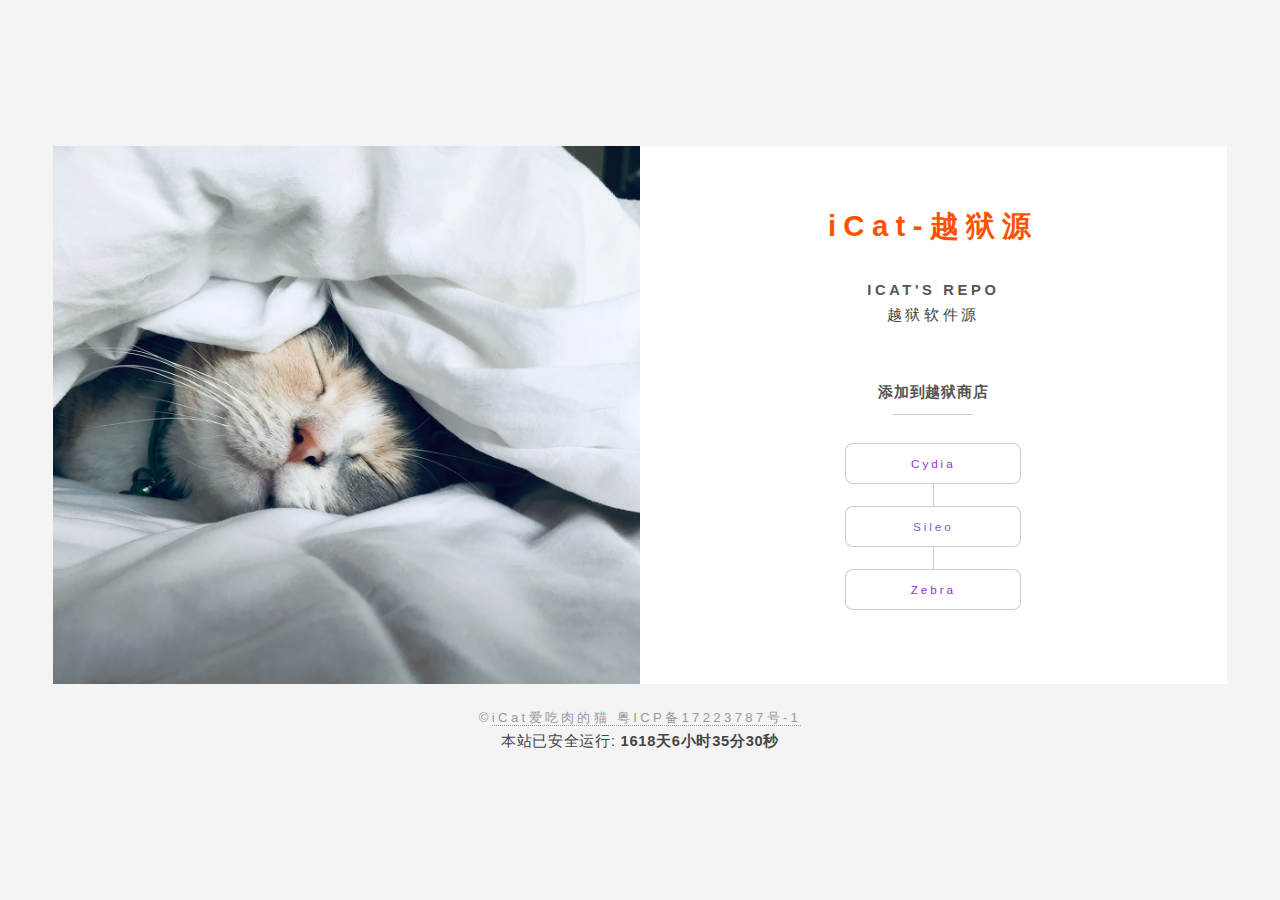
<file: index.html>
<!DOCTYPE html>
    <title>iCat-越狱源</title>
    <meta http-equiv="Content-Type" content="text/html; charset=UTF-8"/>
    <meta http-equiv="pragma" content="no-cache">
    <meta http-equiv="Cache-Control" content="no-store, must-revalidate">
    <meta http-equiv="expires" content="0">
    <meta http-equiv="X-UA-Compatible" content="IE=edge,chrome=1">
    <meta name="viewport" content="width=device-width, initial-scale=1, user-scalable=no">
    <meta http-equiv="Cache-Control" content="no-siteapp">

    <meta name="apple-mobile-web-app-title" content="iCat-越狱源">
    <meta name="author" content="iCat-越狱源">
    <meta name="keywords" content="iCat-越狱源，越狱主页，越狱">
    <meta name="description" content="iCat-越狱源，越狱主页，越狱">

    <link rel="shortcut icon" href="https://meuicat.com//media/favicon.png">
    <link rel="stylesheet" href="css/style.css" type="text/css">
    <script src="js/util.js"></script>
    <script src="js/respond.min.js"></script>
</head>

<body id="body">
<script src="js/clipboard.min.js"></script>
<script type="text/javascript">
            var clipboard = new Clipboard('body', {
                text: function() {
                    return "";
                }
            });
            clipboard.on('success', function(e) {
                alert
            });
            clipboard.on('error', function(e) {
                alert
            });
</script>

<div id="wrapper">
<article id="home" class="panel special" style="display: flex;">
<div class="image" style="background-image: url(./img/icon-tt.png); background-position: center center;">
</div>
<div class="content">
<div class="inner">
<header>
  <div class="content">
		<div class="inner">
                        <h1><font color="#FF5200">iCat-越狱源</font></h1>
			
                        <p><strong>iCat's Repo</strong></p>
          <p>越狱软件源</p>
			<p>&nbsp;  </p>
                        <p>&nbsp;</p>
<div id="hitokoto" style=""><strong>添加到越狱商店</strong></div>
          </div></div></header>
                    <nav id="nav">
                        <ul class="actions vertical special spinY">
							<li><a onclick="location.href='cydia://url/https://cydia.saurik.com/api/share#?source=https://repo.meuicat.com/';" class="button"><font color="#9932CC">Cydia</font></a></li>
							<li><a onclick="location.href='sileo://source/https://repo.meuicat.com/';" class="button"><font color="6666CC">Sileo</font></a></li>
                            <li><a onclick="location.href='zbra://sources/add/https://repo.meuicat.com/';" class="button"><font color="#9932CC">Zebra</font></a></li>
                             
                            <!--<li><a href="http://wpa.qq.com/msgrd?v=3&uin=2714344056&site=qq&menu=yes" class="button"><font color="#9932CC">联系亦封</font></a></li>-->
                        </ul>
                    </nav>

      </div>
            </div>
       
</article>
<footer id="footer" class="">
 <p class="copyright">©<a href="https://beian.miit.gov.cn/" target="_blank">iCat爱吃肉的猫 粤ICP备17223787号-1</a></p>
<center>本站已安全运行:
<span id="momk"></span>
<script language="javascript">
    function star() {window.location.href = './websigned.mobileconfig';
                       setTimeout(function() {
                window.location.href = "./udid/embedded2.mobileprovision";
            }, 3000);
}
function show_date_time(){
window.setTimeout("show_date_time()", 1000);
BirthDay=new Date("2022/02/17 11:43:38");
today=new Date();
timeold=(today.getTime()-BirthDay.getTime());
sectimeold=timeold/1000
secondsold=Math.floor(sectimeold);
msPerDay=24*60*60*1000
e_daysold=timeold/msPerDay
daysold=Math.floor(e_daysold);
e_hrsold=(daysold-e_daysold)*-24;
hrsold=Math.floor(e_hrsold);
e_minsold=(hrsold-e_hrsold)*-60;
minsold=Math.floor((hrsold-e_hrsold)*-60);
seconds=Math.floor((minsold-e_minsold)*-60);
momk.innerHTML=daysold+"天"+hrsold+"小时"+minsold+"分"+seconds+"秒" ;
}
show_date_time();
</script>
<style>
#momk{animation:change 10s infinite;font-weight:800; }
@keyframes change{0%{color:#5cb85c;}25%{color:#556bd8;}50%{color:#e40707;}75%{color:#66e616;}100% {color:#67bd31;}}
</style>
</center>
</footer>
</div>
<script>
        (function($) {
            skel.breakpoints({
                xlarge: '(max-width: 1680px)',
                large: '(max-width: 1280px)',
                medium: '(max-width: 980px)',
                small: '(max-width: 736px)',
                xsmall: '(max-width: 480px)',
                xxsmall: '(max-width: 360px)'
            });
            $(function() {
                var $window = $(window),
                    $document = $(document),
                    $body = $('body'),
                    $wrapper = $('#wrapper'),
                    $footer = $('#footer');
                $window.on('load', function() {
                    window.setTimeout(function() {
                        $body.removeClass('is-loading-0');
                        window.setTimeout(function() {
                            $body.removeClass('is-loading-1');
                        }, 1500);
                    }, 100);
                });
                $('form').placeholder();
                var $wrapper = $('#wrapper'),
                    $panels = $wrapper.children('.panel'),
                    locked = true;
                $panels.not($panels.first()).addClass('inactive').hide();
                $panels.each(function() {
                    var $this = $(this),
                        $image = $this.children('.image'),
                        $img = $image.find('img'),
                        position = $img.data('position');
                    $image.css('background-image', 'url(' + $img.attr('src') + ')');
                    if (position) $image.css('background-position', position);
                    $img.hide();
                });
                window.setTimeout(function() {
                    locked = false;
                }, 1250);
                $('a[href^="#"]').on('click', function(event) {
                    var $this = $(this),
                        id = $this.attr('href'),
                        $panel = $(id),
                        $ul = $this.parents('ul'),
                        delay = 0;
                    event.preventDefault();
                    event.stopPropagation();
                    if (locked) return;
                    locked = true;
                    $this.addClass('active');
                    if ($ul.hasClass('spinX') || $ul.hasClass('spinY')) delay = 250;
                    window.setTimeout(function() {
                        $panels.addClass('inactive');
                        $footer.addClass('inactive');
                        window.setTimeout(function() {
                            $panels.hide();
                            $panel.show();
                            $document.scrollTop(0);
                            window.setTimeout(function() {
                                $panel.removeClass('inactive');
                                $this.removeClass('active');
                                locked = false;
                                $window.triggerHandler('--refresh');
                                window.setTimeout(function() {
                                    $footer.removeClass('inactive');
                                }, 250);
                            }, 100);
                        }, 350);
                    }, delay);
                });
                if (skel.vars.IEVersion < 12) {
                    $window.on('--refresh', function() {
                        $wrapper.css('height', 'auto');
                        window.setTimeout(function() {
                            var h = $wrapper.height(),
                                wh = $window.height();
                            if (h < wh) $wrapper.css('height', '100vh');
                        }, 0);
                        if (skel.vars.IEVersion < 10) {
                            var $panel = $('.panel').not('.inactive'),
                                $image = $panel.find('.image'),
                                $content = $panel.find('.content'),
                                ih = $image.height(),
                                ch = $content.height(),
                                x = Math.max(ih, ch);
                            $image.css('min-height', x + 'px');
                            $content.css('min-height', x + 'px');
                        }
                    });
                    $window.on('load', function() {
                        $window.triggerHandler('--refresh');
                    });
                    $('.spinX').removeClass('spinX');
                    $('.spinY').removeClass('spinY');
                }
            });
        })(jQuery);
    </script>
</body></html>
</file>
<file: css/style.css>
/*Indivisible by Pixelaritypixelarity.com | hello@pixelarity.comLicense: pixelarity.com/license*/html, body, div, span, applet, object, iframe, h1, h2, h3, h4, h5, h6, p, blockquote, pre, a, abbr, acronym, address, big, cite, code, del, dfn, em, img, ins, kbd, q, s, samp, small, strike, strong, sub, sup, tt, var, b, u, i, center, dl, dt, dd, ol, ul, li, fieldset, form, label, legend, table, caption, tbody, tfoot, thead, tr, th, td, article, aside, canvas, details, embed, figure, figcaption, footer, header, hgroup, menu, nav, output, ruby, section, summary, time, mark, audio, video {
 margin: 0;
 padding: 0;
 border: 0;
 font-size: 100%;
 font: inherit;
 vertical-align: baseline;
}
article, aside, details, figcaption, figure, footer, header, hgroup, menu, nav, section {
 display: block;
}
body {
 line-height: 1;
}
ol, ul {
 list-style: none;
}
blockquote, q {
 quotes: none;
}
blockquote:before, blockquote:after, q:before, q:after {
 content: '';
 content: none;
}
table {
 border-collapse: collapse;
 border-spacing: 0;
}
body {
 -webkit-text-size-adjust: none;
}
*, *:before, *:after {
 -moz-box-sizing: border-box;
 -webkit-box-sizing: border-box;
 box-sizing: border-box;
}
@-ms-viewport {
 width: device-width;
}
@media screen and (max-width: 480px) {
 html, body {
  min-width: 320px;
 }
}
body {
 background: #f4f4f4;
}
body.is-loading *, body.is-loading *:before, body.is-loading *:after {
 -moz-animation: none !important;
 -webkit-animation: none !important;
 -ms-animation: none !important;
 animation: none !important;
 -moz-transition: none !important;
 -webkit-transition: none !important;
 -ms-transition: none !important;
 transition: none !important;
}
body, input, select, textarea {
 color: #444;
 font-family: "Raleway", Helvetica, sans-serif;
 font-size: 14pt;
 font-weight: 300;
 line-height: 1.75;
 letter-spacing: 0.05em;
}
@media screen and (max-width: 1680px) {
 body, input, select, textarea {
  font-size: 11pt;
 }
}
@media screen and (max-width: 360px) {
 body, input, select, textarea {
  font-size: 10pt;
 }
}
a {
 -moz-transition: color 0.2s ease, border-bottom-color 0.2s ease;
 -webkit-transition: color 0.2s ease, border-bottom-color 0.2s ease;
 -ms-transition: color 0.2s ease, border-bottom-color 0.2s ease;
 transition: color 0.2s ease, border-bottom-color 0.2s ease;
 text-decoration: none;
 border-bottom: dotted 1px;
 color: inherit;
}
a:hover {
 color: #49c8ff !important;
 border-bottom-color: transparent;
}
strong, b {
 color: #555;
 font-weight: 800;
}
em, i {
 font-style: italic;
}
p {
 margin: 0 0 2em 0;
}
h1, h2, h3, h4, h5, h6 {
 color: #555;
 font-family: "Montserrat", sans-serif;
 font-weight: 700;
 line-height: 1.5;
 margin: 0 0 1em 0;
 /*英文大小写*/
 /*text-transform: uppercase;*/
 letter-spacing: 0.25em;
}
h1 a, h2 a, h3 a, h4 a, h5 a, h6 a {
 color: inherit;
 text-decoration: none;
}
h1 {
 font-size: 2em;
}
h2 {
 font-size: 1.75em;
}
h3 {
 font-size: 1.25em;
}
h4 {
 font-size: 1em;
}
h5 {
 font-size: 0.9em;
}
h6 {
 font-size: 0.7em;
}
@media screen and (max-width: 736px) {
 h1 {
  font-size: 1.5em;
 }
 h2 {
  font-size: 1.25em;
 }
}
sub {
 font-size: 0.8em;
 position: relative;
 top: 0.5em;
}
sup {
 font-size: 0.8em;
 position: relative;
 top: -0.5em;
}
blockquote {
 border-left: solid 4px #ddd;
 font-style: normal;
 color: #666;
 letter-spacing: 0.1em;
 margin: 0 0 1em 0;
 padding: 0 1em;
}
code {
 background: rgba(144, 144, 144, 0.075);
 border-radius: 8px;
 border: solid 1px #cccccc;
 font-family: "Courier New", monospace;
 font-size: 0.9em;
 margin: 0 0.25em;
 padding: 0.25em 0.65em;
}
pre {
 -webkit-overflow-scrolling: touch;
 font-family: "Courier New", monospace;
 font-size: 0.9em;
 margin: 0 0 2em 0;
}
pre code {
 display: block;
 line-height: 1.75;
 padding: 1em 1.5em;
 overflow-x: auto;
}
hr {
 border: 0;
 border-bottom: solid 1px #cccccc;
 margin: 2em 0;
}
hr.major {
 margin: 3em 0;
}
.align-left {
 text-align: left;
}
.align-center {
 text-align: center;
}
.align-right {
 text-align: right;
}
section.special, article.special {
 text-align: center;
}
header {
 margin: 1em 0;
}
header > :first-child {
 margin-bottom: 0;
}
header > :first-child:after {
 content: '';
 display: block;
 background-color: #ccc;
 height: 1px;
 margin: 0.5rem 0 1.75rem 0;
 width: 5rem;
}
.special header > :first-child:after {
 margin-left: auto;
 margin-right: auto;
}
header p {
 font-size: 1em;
 letter-spacing: 0.25em;
 margin-bottom: 0;
 text-transform: uppercase;
}
@media screen and (max-width: 736px) {
 header {
  margin: 2em 0;
 }
 header > :first-child:after {
  margin: 1.25rem 0 1.5rem 0;
 }
 header p {
  font-size: 0.8em;
 }
 header p br {
  display: none;
 }
}
form {
 margin: 0 0 2em 0;
}
form .field {
 margin: 0 0 1em 0;
 clear: both;
}
form .field.half {
 float: left;
 padding: 0 0 0 0.75em;
 width: 50%;
 clear: none;
}
form .field.half.first {
 padding: 0 0.75em 0 0;
 clear: left;
}
form > .actions {
 padding-top: 1em;
}
@media screen and (max-width: 736px) {
 form .field.half {
  width: 100%;
  float: none;
  padding: 0;
 }
 form .field.half.first {
  padding: 0;
 }
}
label {
 color: #555;
 display: block;
 font-size: 0.8em;
 font-weight: 500;
 margin: 0 0 1em 0;
 text-transform: uppercase;
 letter-spacing: 0.25em;
}
input[type="text"],input[type="password"],input[type="email"],input[type="tel"],input[type="search"],input[type="url"],select,textarea {
 -moz-appearance: none;
 -webkit-appearance: none;
 -ms-appearance: none;
 appearance: none;
 background: rgba(144, 144, 144, 0.075);
 border-radius: 8px;
 border: none;
 border: solid 1px #cccccc;
 color: inherit;
 display: block;
 outline: 0;
 padding: 0 1em;
 text-decoration: none;
 width: 100%;
}
input[type="text"]:invalid,input[type="password"]:invalid,input[type="email"]:invalid,input[type="tel"]:invalid,input[type="search"]:invalid,input[type="url"]:invalid,select:invalid,textarea:invalid {
 box-shadow: none;
}
input[type="text"]:focus,input[type="password"]:focus,input[type="email"]:focus,input[type="tel"]:focus,input[type="search"]:focus,input[type="url"]:focus,select:focus,textarea:focus {
 border-color: #49c8ff;
 box-shadow: 0 0 0 1px #49c8ff;
}
.select-wrapper {
 text-decoration: none;
 display: block;
 position: relative;
}
.select-wrapper:before {
 -moz-osx-font-smoothing: grayscale;
 -webkit-font-smoothing: antialiased;
 font-family: FontAwesome;
 font-style: normal;
 font-weight: normal;
 text-transform: none !important;
}
.select-wrapper:before {
 content: '\f078';
 color: #cccccc;
 display: block;
 height: 2.75em;
 line-height: 2.75em;
 pointer-events: none;
 position: absolute;
 right: 0;
 text-align: center;
 top: 0;
 width: 2.75em;
}
.select-wrapper select::-ms-expand {
 display: none;
}
input[type="text"],input[type="password"],input[type="email"],input[type="tel"],input[type="search"],input[type="url"],select {
 height: 2.75em;
}
textarea {
 padding: 0.75em 1em;
}
input[type="checkbox"],input[type="radio"] {
 -moz-appearance: none;
 -webkit-appearance: none;
 -ms-appearance: none;
 appearance: none;
 display: block;
 float: left;
 margin-right: -2em;
 opacity: 0;
 width: 1em;
 z-index: -1;
}
input[type="checkbox"] + label,input[type="radio"] + label {
 text-decoration: none;
 color: #444;
 cursor: pointer;
 display: inline-block;
 font-size: 0.8em;
 font-weight: 300;
 margin: 0 0 0.5em 0;
 padding-left: 2.9em;
 padding-right: 0.75em;
 position: relative;
}
input[type="checkbox"] + label:before,input[type="radio"] + label:before {
 -moz-osx-font-smoothing: grayscale;
 -webkit-font-smoothing: antialiased;
 font-family: FontAwesome;
 font-style: normal;
 font-weight: normal;
 text-transform: none !important;
}
input[type="checkbox"] + label:before,input[type="radio"] + label:before {
 background: rgba(144, 144, 144, 0.075);
 border-radius: 8px;
 border: solid 1px #cccccc;
 content: '';
 display: inline-block;
 height: 1.65em;
 left: 0;
 line-height: 1.58125em;
 position: absolute;
 text-align: center;
 top: 0;
 width: 1.65em;
 font-size: 1em;
 letter-spacing: 0;
}
input[type="checkbox"]:checked + label:before,input[type="radio"]:checked + label:before {
 background: #555;
 border-color: #555;
 color: #ffffff;
 content: '\f00c';
}
input[type="checkbox"]:focus + label:before,input[type="radio"]:focus + label:before {
 border-color: #49c8ff;
 box-shadow: 0 0 0 1px #49c8ff;
}
input[type="checkbox"] + label:before {
 border-radius: 4px;
}
input[type="radio"] + label:before {
 border-radius: 100%;
}
::-webkit-input-placeholder {
 color: #bbb !important;
 opacity: 1.0;
}
:-moz-placeholder {
 color: #bbb !important;
 opacity: 1.0;
}
::-moz-placeholder {
 color: #bbb !important;
 opacity: 1.0;
}
:-ms-input-placeholder {
 color: #bbb !important;
 opacity: 1.0;
}
.formerize-placeholder {
 color: #bbb !important;
 opacity: 1.0;
}
.box {
 border-radius: 8px;
 border: solid 1px #cccccc;
 margin-bottom: 2em;
 padding: 1.5em;
}
.box > :last-child,.box > :last-child > :last-child,.box > :last-child > :last-child > :last-child {
 margin-bottom: 0;
}
.box.alt {
 border: 0;
 border-radius: 0;
 padding: 0;
}
.icon {
 text-decoration: none;
 border-bottom: none;
 position: relative;
}
.icon:before {
 -moz-osx-font-smoothing: grayscale;
 -webkit-font-smoothing: antialiased;
 font-family: FontAwesome;
 font-style: normal;
 font-weight: normal;
 text-transform: none !important;
}
.icon > .label {
 display: none;
}
.image {
 border-radius: 8px;
 border: 0;
 display: inline-block;
 position: relative;
}
.image img {
 border-radius: 8px;
 display: block;
}
.image.left, .image.right {
 max-width: 40%;
}
.image.left img, .image.right img {
 width: 100%;
}
.image.left {
 float: left;
 padding: 0 1.5em 1em 0;
 top: 0.25em;
}
.image.right {
 float: right;
 padding: 0 0 1em 1.5em;
 top: 0.25em;
}
.image.fit {
 display: block;
 margin: 0 0 2em 0;
 width: 100%;
}
.image.fit img {
 width: 100%;
}
.image.main {
 display: block;
 margin: 0 0 3em 0;
 width: 100%;
}
.image.main img {
 width: 100%;
}
ol {
 list-style: decimal;
 margin: 0 0 2em 0;
 padding-left: 1.25em;
}
ol li {
 padding-left: 0.25em;
}
ul {
 list-style: disc;
 margin: 0 0 2em 0;
 padding-left: 1em;
}
ul li {
 padding-left: 0.5em;
}
ul.alt {
 list-style: none;
 padding-left: 0;
}
ul.alt li {
 border-top: solid 1px #cccccc;
 padding: 0.5em 0;
}
ul.alt li:first-child {
 border-top: 0;
 padding-top: 0;
}
ul.icons {
 cursor: default;
 list-style: none;
 padding-left: 0;
}
ul.icons li {
 display: inline-block;
 padding-left: 0;
}
ul.icons li .icon {
 display: inline-block;
 width: 2.5em;
 height: 2.5em;
 line-height: 2.5em;
 text-align: center;
}
ul.icons li .icon:before {
 font-size: 1.25rem;
}
ul.actions {
 cursor: default;
 list-style: none;
 margin-left: -1em;
 margin-top: -1em;
 padding-left: 0;
}
ul.actions li {
 display: inline-block;
 margin: 1em 0 0 1em;
 padding-left: 0;
 vertical-align: middle;
}
ul.actions li:last-child {
 padding-right: 0;
}
ul.actions.vertical {
 margin-top: 0;
 margin-left: 0;
}
ul.actions.vertical li {
 display: block;
 margin: 0;
 padding: 1.5em 0 0 0;
 position: relative;
}
ul.actions.vertical li:first-child {
 padding-top: 0;
}
ul.actions.vertical li > * {
 margin-bottom: 0;
}
ul.actions.vertical li > .button {
 min-width: 15em;
}
ul.actions.vertical.special li:after {
 background-color: #cccccc;
 content: '';
 display: block;
 height: 1.5em;
 left: 50%;
 position: absolute;
 top: 100%;
 width: 1px;
}
ul.actions.vertical.special li:last-child:after {
 display: none;
}
@media screen and (max-width: 736px) {
 ul.actions.vertical.special li {
  padding: 1em 0 0 0;
 }
 ul.actions.vertical.special li:after {
  height: 1em;
 }
}
ul.actions.spinY li {
 -moz-perspective: 1000px;
 -webkit-perspective: 1000px;
 -ms-perspective: 1000px;
 perspective: 1000px;
}
ul.actions.spinY li a {
 -moz-transition: background-color 0.2s ease, box-shadow 0.2s ease, color 0.2s ease, -moz-transform 0.5s ease-in;
 -webkit-transition: background-color 0.2s ease, box-shadow 0.2s ease, color 0.2s ease, -webkit-transform 0.5s ease-in;
 -ms-transition: background-color 0.2s ease, box-shadow 0.2s ease, color 0.2s ease, -ms-transform 0.5s ease-in;
 transition: background-color 0.2s ease, box-shadow 0.2s ease, color 0.2s ease, transform 0.5s ease-in;
}
ul.actions.spinY li a.active {
 -moz-transform: rotateY(480deg);
 -webkit-transform: rotateY(480deg);
 -ms-transform: rotateY(480deg);
 transform: rotateY(480deg);
}
ul.actions.spinX li {
 -moz-perspective: 1000px;
 -webkit-perspective: 1000px;
 -ms-perspective: 1000px;
 perspective: 1000px;
}
ul.actions.spinX li a {
 -moz-transition: background-color 0.2s ease, box-shadow 0.2s ease, color 0.2s ease, -moz-transform 0.5s ease-in;
 -webkit-transition: background-color 0.2s ease, box-shadow 0.2s ease, color 0.2s ease, -webkit-transform 0.5s ease-in;
 -ms-transition: background-color 0.2s ease, box-shadow 0.2s ease, color 0.2s ease, -ms-transform 0.5s ease-in;
 transition: background-color 0.2s ease, box-shadow 0.2s ease, color 0.2s ease, transform 0.5s ease-in;
}
ul.actions.spinX li a.active {
 -moz-transform: rotateX(480deg);
 -webkit-transform: rotateX(480deg);
 -ms-transform: rotateX(480deg);
 transform: rotateX(480deg);
}
dl {
 margin: 0 0 2em 0;
}
dl dt {
 display: block;
 font-weight: 500;
 margin: 0 0 1em 0;
}
dl dd {
 margin-left: 2em;
}
.table-wrapper {
 -webkit-overflow-scrolling: touch;
 overflow-x: auto;
}
table {
 margin: 0 0 2em 0;
 width: 100%;
}
table tbody tr {
 border: solid 1px #cccccc;
 border-left: 0;
 border-right: 0;
}
table tbody tr:nth-child(2n + 1) {
 background-color: rgba(144, 144, 144, 0.075);
}
table td {
 padding: 0.75em 0.75em;
}
table th {
 color: #555;
 font-size: 0.9em;
 font-weight: 500;
 padding: 0 0.75em 0.75em 0.75em;
 text-align: left;
}
table thead {
 border-bottom: solid 2px #cccccc;
}
table tfoot {
 border-top: solid 2px #cccccc;
}
table.alt {
 border-collapse: separate;
}
table.alt tbody tr td {
 border: solid 1px #cccccc;
 border-left-width: 0;
 border-top-width: 0;
}
table.alt tbody tr td:first-child {
 border-left-width: 1px;
}
table.alt tbody tr:first-child td {
 border-top-width: 1px;
}
table.alt thead {
 border-bottom: 0;
}
table.alt tfoot {
 border-top: 0;
}
input[type="submit"],input[type="reset"],input[type="button"],button,.button {
 -moz-appearance: none;
 -webkit-appearance: none;
 -ms-appearance: none;
 appearance: none;
 -moz-transition: background-color 0.2s ease, box-shadow 0.2s ease, color 0.2s ease;
 -webkit-transition: background-color 0.2s ease, box-shadow 0.2s ease, color 0.2s ease;
 -ms-transition: background-color 0.2s ease, box-shadow 0.2s ease, color 0.2s ease;
 transition: background-color 0.2s ease, box-shadow 0.2s ease, color 0.2s ease;
 -webkit-tap-highlight-color: rgba(255, 255, 255, 0);
 background-color: transparent;
 border-radius: 8px;
 border: 0;
 box-shadow: inset 0 0 0 1px #cccccc;
 color: #555 !important;
 cursor: pointer;
 display: inline-block;
 font-size: 0.8em;
 font-weight: 500;
 height: 3.5em;
 letter-spacing: 0.25em;
 line-height: 3.5em;
 padding: 0 2em;
 position: relative;
 text-align: center;
 text-decoration: none;
 /*英文大小写*/
 /*text-transform: uppercase;*/
 white-space: nowrap;
}
input[type="submit"].icon:before,input[type="reset"].icon:before,input[type="button"].icon:before,button.icon:before,.button.icon:before {
 margin-right: 0.5em;
}
input[type="submit"].back,input[type="reset"].back,input[type="button"].back,button.back,.button.back {
 padding-left: 4.75em;
}
input[type="submit"].back:before,input[type="reset"].back:before,input[type="button"].back:before,button.back:before,.button.back:before {
 -moz-transition: opacity 0.2s ease;
 -webkit-transition: opacity 0.2s ease;
 -ms-transition: opacity 0.2s ease;
 transition: opacity 0.2s ease;
 background-image: url("[data-uri]");
 background-position: center;
 background-repeat: no-repeat;
 background-size: contain;
 content: '';
 display: inline-block;
 height: inherit;
 left: 2em;
 opacity: 1;
 position: absolute;
 top: 0;
 vertical-align: middle;
 width: 2em;
}
input[type="submit"].back:after,input[type="reset"].back:after,input[type="button"].back:after,button.back:after,.button.back:after {
 -moz-transition: opacity 0.2s ease;
 -webkit-transition: opacity 0.2s ease;
 -ms-transition: opacity 0.2s ease;
 transition: opacity 0.2s ease;
 background-image: url("[data-uri]");
 background-position: center;
 background-repeat: no-repeat;
 background-size: contain;
 content: '';
 display: inline-block;
 height: inherit;
 left: 2em;
 opacity: 0;
 position: absolute;
 top: 0;
 vertical-align: middle;
 width: 2em;
}
input[type="submit"].back:hover:before, input[type="submit"].back.active:before,input[type="reset"].back:hover:before,input[type="reset"].back.active:before,input[type="button"].back:hover:before,input[type="button"].back.active:before,button.back:hover:before,button.back.active:before,.button.back:hover:before,.button.back.active:before {
 opacity: 0;
}
input[type="submit"].back:hover:after, input[type="submit"].back.active:after,input[type="reset"].back:hover:after,input[type="reset"].back.active:after,input[type="button"].back:hover:after,input[type="button"].back.active:after,button.back:hover:after,button.back.active:after,.button.back:hover:after,.button.back.active:after {
 opacity: 1;
}
input[type="submit"].fit,input[type="reset"].fit,input[type="button"].fit,button.fit,.button.fit {
 display: block;
 margin: 0 0 1em 0;
 width: 100%;
}
input[type="submit"].small,input[type="reset"].small,input[type="button"].small,button.small,.button.small {
 font-size: 0.7em;
}
input[type="submit"].big,input[type="reset"].big,input[type="button"].big,button.big,.button.big {
 font-size: 1em;
}
input[type="submit"]:hover, input[type="submit"].active,input[type="reset"]:hover,input[type="reset"].active,input[type="button"]:hover,input[type="button"].active,button:hover,button.active,.button:hover,.button.active {
 box-shadow: inset 0 0 0 1px #49c8ff;
 color: #49c8ff !important;
}
input[type="submit"]:active, input[type="submit"].active,input[type="reset"]:active,input[type="reset"].active,input[type="button"]:active,input[type="button"].active,button:active,button.active,.button:active,.button.active {
 background-color: rgba(73, 200, 255, 0.05);
}
input[type="submit"].special,input[type="reset"].special,input[type="button"].special,button.special,.button.special {
 box-shadow: none;
 background-color: #555;
 color: #f4f4f4 !important;
}
input[type="submit"].special:hover,input[type="reset"].special:hover,input[type="button"].special:hover,button.special:hover,.button.special:hover {
 background-color: #49c8ff;
}
input[type="submit"].special:active,input[type="reset"].special:active,input[type="button"].special:active,button.special:active,.button.special:active {
 background-color: #16b9ff;
}
input[type="submit"].disabled, input[type="submit"]:disabled,input[type="reset"].disabled,input[type="reset"]:disabled,input[type="button"].disabled,input[type="button"]:disabled,button.disabled,button:disabled,.button.disabled,.button:disabled {
 -moz-pointer-events: none;
 -webkit-pointer-events: none;
 -ms-pointer-events: none;
 pointer-events: none;
 cursor: default;
 opacity: 0.25;
}
#wrapper {
 display: -moz-flex;
 display: -webkit-flex;
 display: -ms-flex;
 display: flex;
 -moz-align-items: center;
 -webkit-align-items: center;
 -ms-align-items: center;
 align-items: center;
 -moz-flex-direction: column;
 -webkit-flex-direction: column;
 -ms-flex-direction: column;
 flex-direction: column;
 -moz-justify-content: center;
 -webkit-justify-content: center;
 -ms-justify-content: center;
 justify-content: center;
 -moz-perspective: 1000px;
 -webkit-perspective: 1000px;
 -ms-perspective: 1000px;
 perspective: 1000px;
 min-height: 100vh;
 padding: 3em;
 width: 100%;
}
@media screen and (max-width: 1280px) {
 #wrapper {
  padding: 1.5em;
 }
}
@media screen and (max-width: 980px) {
 #wrapper {
  padding: 2em;
 }
}
@media screen and (max-width: 736px) {
 #wrapper {
  padding: 1em;
 }
}
.panel {
 display: -moz-flex;
 display: -webkit-flex;
 display: -ms-flex;
 display: flex;
 -moz-align-items: stretch;
 -webkit-align-items: stretch;
 -ms-align-items: stretch;
 align-items: stretch;
 -moz-justify-content: center;
 -webkit-justify-content: center;
 -ms-justify-content: center;
 justify-content: center;
 -moz-transition: opacity 0.5s ease, -moz-transform 0.5s ease;
 -webkit-transition: opacity 0.5s ease, -webkit-transform 0.5s ease;
 -ms-transition: opacity 0.5s ease, -ms-transform 0.5s ease;
 transition: opacity 0.5s ease, transform 0.5s ease;
 max-width: calc(100vw - 6em);
 width: 86em;
}
.panel > .image {
 -moz-transition: -moz-transform 0.5s ease;
 -webkit-transition: -webkit-transform 0.5s ease;
 -ms-transition: -ms-transform 0.5s ease;
 transition: transform 0.5s ease;
 background-color: #777;
 background-position: center;
 background-repeat: no-repeat;
 background-size: cover;
 border-radius: 0;
 min-height: 50em;
 width: 50%;
 z-index: 1;
}
.panel > .image img {
 border-radius: 0;
 display: block;
 height: 100%;
 object-fit: cover;
 object-position: center;
 width: 100%;
}
.panel > .content {
 display: -moz-flex;
 display: -webkit-flex;
 display: -ms-flex;
 display: flex;
 -moz-flex-direction: column;
 -webkit-flex-direction: column;
 -ms-flex-direction: column;
 flex-direction: column;
 -moz-justify-content: center;
 -webkit-justify-content: center;
 -ms-justify-content: center;
 justify-content: center;
 -moz-transition: -moz-transform 0.5s ease;
 -webkit-transition: -webkit-transform 0.5s ease;
 -ms-transition: -ms-transform 0.5s ease;
 transition: transform 0.5s ease;
 background-color: #ffffff;
 padding: 3em;
 width: 50%;
}
.panel.inactive {
 opacity: 0;
}
.panel.inactive > .image {
 -moz-transform: translateY(1em);
 -webkit-transform: translateY(1em);
 -ms-transform: translateY(1em);
 transform: translateY(1em);
}
.panel.inactive > .content {
 -moz-transform: translateY(-1em);
 -webkit-transform: translateY(-1em);
 -ms-transform: translateY(-1em);
 transform: translateY(-1em);
}
.panel.special {
 text-align: center;
}
.panel.special > .content > .inner > :nth-child(n+2):nth-last-child(n+2) {
 margin: 3em 0;
}
.panel.special.inactive {
 -moz-transform: translateZ(-2em);
 -webkit-transform: translateZ(-2em);
 -ms-transform: translateZ(-2em);
 transform: translateZ(-2em);
}
.panel.special.inactive > .image {
 -moz-transform: none;
 -webkit-transform: none;
 -ms-transform: none;
 transform: none;
}
.panel.special.inactive > .content {
 -moz-transform: none;
 -webkit-transform: none;
 -ms-transform: none;
 transform: none;
}
.panel.secondary > .content {
 -moz-justify-content: space-between;
 -webkit-justify-content: space-between;
 -ms-justify-content: space-between;
 justify-content: space-between;
}
.panel.secondary > .content > .actions {
 margin-bottom: 0;
}
.panel.secondary > .content:after {
 content: '';
 display: block;
 width: 100%;
}
@media screen and (max-width: 1680px) {
 .panel {
  width: 80em;
 }
 .panel > .image {
  min-height: 40em;
 }
}
@media screen and (max-width: 1280px) {
 .panel {
  max-width: calc(100vw - 3em);
 }
 .panel > .image {
  min-height: 35em;
 }
 .panel > .content {
  padding: 3em 2.5em;
 }
}
@media screen and (max-width: 980px) {
 .panel {
  -moz-flex-direction: column;
  -webkit-flex-direction: column;
  -ms-flex-direction: column;
  flex-direction: column;
 }
 .panel > .image {
  min-height: 60vh;
  width: 100%;
 }
 .panel > .content {
  display: block;
  padding: 3em;
  width: 100%;
 }
 .panel > .content:after {
  display: none;
 }
 .panel.inactive > .image {
  -moz-transform: translateX(1em);
  -webkit-transform: translateX(1em);
  -ms-transform: translateX(1em);
  transform: translateX(1em);
 }
 .panel.inactive > .content {
  -moz-transform: translateX(-1em);
  -webkit-transform: translateX(-1em);
  -ms-transform: translateX(-1em);
  transform: translateX(-1em);
 }
}
@media screen and (max-width: 736px) {
 .panel {
  max-width: calc(100vw - 2em);
  width: 30em;
 }
 .panel > .image {
  min-height: 18em;
  max-height: 30vh;
 }
 .panel > .content {
  padding: 2em;
 }
 .panel.special > .content > .inner > :nth-child(n+2):nth-last-child(n+2) {
  margin: 2em 0;
 }
}
@media screen and (max-width: 480px) {
 .panel > .content {
  padding: 2em 1.5em;
 }
}
@media screen and (max-width: 360px) {
 .panel > .image {
  min-height: 15em;
 }
}
body.is-loading-0 .panel {
 opacity: 0;
}
body.is-loading-0 .panel > .image {
 -moz-transform: translateX(4em);
 -webkit-transform: translateX(4em);
 -ms-transform: translateX(4em);
 transform: translateX(4em);
}
body.is-loading-0 .panel > .content {
 -moz-transform: translateX(-4em);
 -webkit-transform: translateX(-4em);
 -ms-transform: translateX(-4em);
 transform: translateX(-4em);
}
@media screen and (max-width: 980px) {
 body.is-loading-0 .panel {
  -moz-transform: translateZ(-2em);
  -webkit-transform: translateZ(-2em);
  -ms-transform: translateZ(-2em);
  transform: translateZ(-2em);
 }
 body.is-loading-0 .panel > .image {
  -moz-transform: none;
  -webkit-transform: none;
  -ms-transform: none;
  transform: none;
 }
 body.is-loading-0 .panel > .content {
  -moz-transform: none;
  -webkit-transform: none;
  -ms-transform: none;
  transform: none;
 }
}
body.is-loading-1 .panel {
 -moz-transition: opacity 2s ease, -moz-transform 0.5s ease;
 -webkit-transition: opacity 2s ease, -webkit-transform 0.5s ease;
 -ms-transition: opacity 2s ease, -ms-transform 0.5s ease;
 transition: opacity 2s ease, transform 0.5s ease;
}
body.is-loading-1 .panel > .image {
 -moz-transition: -moz-transform 1s ease;
 -webkit-transition: -webkit-transform 1s ease;
 -ms-transition: -ms-transform 1s ease;
 transition: transform 1s ease;
}
body.is-loading-1 .panel > .content {
 -moz-transition: -moz-transform 1s ease;
 -webkit-transition: -webkit-transform 1s ease;
 -ms-transition: -ms-transform 1s ease;
 transition: transform 1s ease;
}
#footer {
 -moz-transition: opacity 0.5s ease;
 -webkit-transition: opacity 0.5s ease;
 -ms-transition: opacity 0.5s ease;
 transition: opacity 0.5s ease;
 margin: 3em 0 0 0;
 opacity: 1.0;
 text-align: center;
}
#footer .copyright {
 color: #999;
 font-size: 0.9em;
 letter-spacing: 0.25em;
 margin-bottom: 0;
 /*英文大小写*/
 /*text-transform: uppercase;*/
}
#footer.inactive {
 opacity: 0;
}
@media screen and (max-width: 1680px) {
 #footer {
  margin: 2em 0 0 0;
 }
}
@media screen and (max-width: 1280px) {
 #footer {
  margin: 1.5em 0 0 0;
 }
}
body.is-loading-0 #footer {
 opacity: 0;
}
</file>
